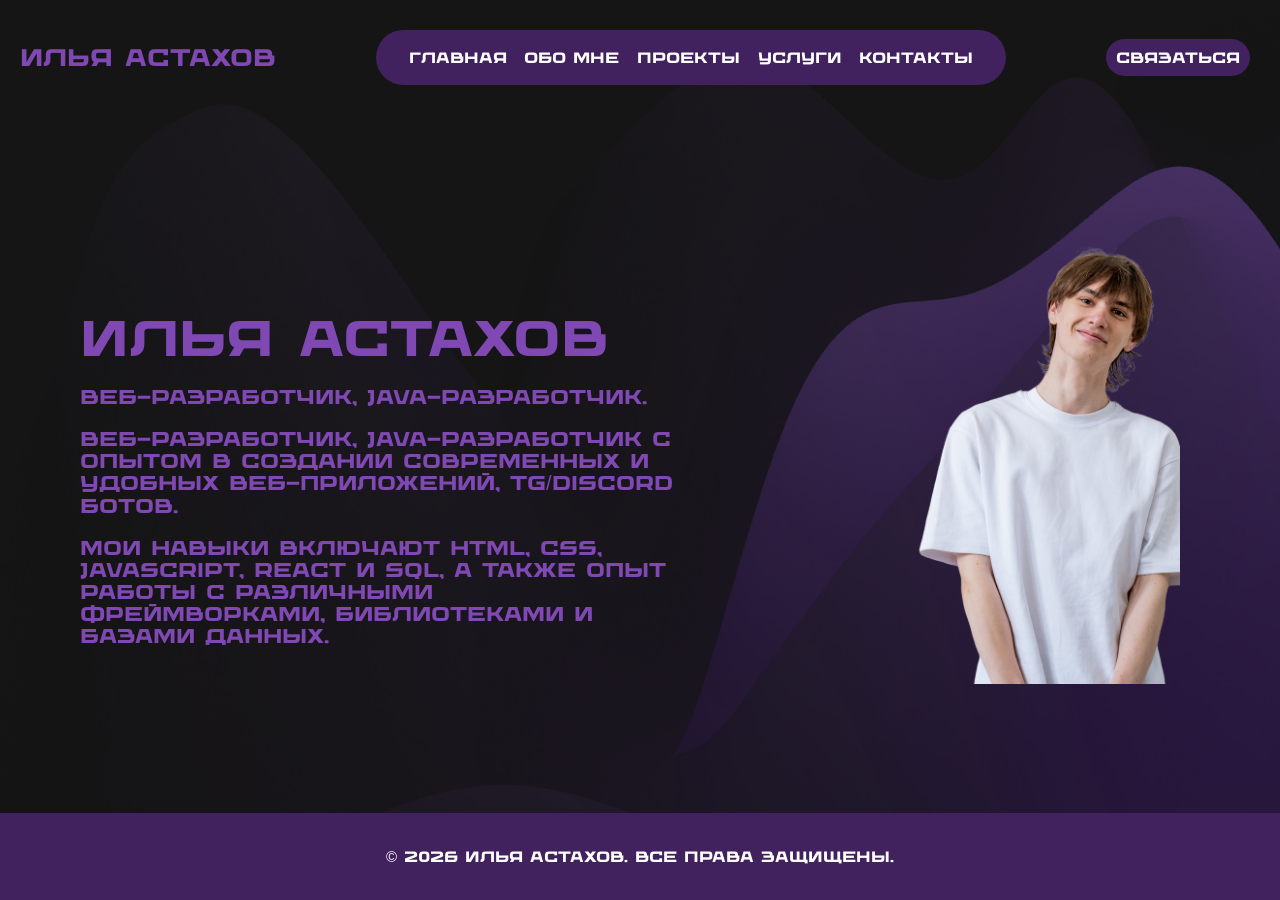
<file: index.html>
<!DOCTYPE html>
<html lang="en">
<head>
    <meta charset="UTF-8">
    <meta name="viewport" content="width=device-width, initial-scale=1.0">
    <link rel="stylesheet" href="style.css">
    <title>Илья Астахов</title>
</head>
<body>
    <div class="home-page-personaly">
        <header class="header-page">
            <p class="name" >Илья Астахов</p>
            <div class="header-line">
                <a class="home-page-button" href="index.html">Главная</a>
                <a class="about-me-button" href="about%20me.html">Обо мне</a>
                <a class="projects-button" href="project.html">Проекты</a>
                <a class="services-button" href="services.html">Услуги</a>
                <a class="contacts-button" href="contact.html">Контакты</a>
            </div>
            <button class="call-button" type="button" data-contact-open>Связаться</button>
        </header>
        <dialog class="contact-dialog" aria-labelledby="contact-dialog-title">
            <section class="contact-card">
                <button class="contact-dialog-close" type="button" aria-label="Закрыть" data-contact-close>&times;</button>
                <h1 id="contact-dialog-title">Связаться со мной</h1>
                <div class="contact-list">
                    <a href="https://github.com/retos56" target="_blank" rel="noopener noreferrer"><span>GitHub</span><span>github.com/retos56</span></a>
                    <a href="mailto:moderlandywork@gmail.com"><span>Почта</span><span>moderlandywork@gmail.com</span></a>
                    <a href="tel:+79194474332"><span>Телефон</span><span>+7 (919) 447-43-32</span></a>
                    <a href="https://t.me/meowboychi" target="_blank" rel="noopener noreferrer"><span>Telegram</span><span>@meowboychi</span></a>
                </div>
            </section>
        </dialog>
        <div class="home-page-content">
            <div class="home-page-content-text">
                <p class="home-page-content-text-name">Илья Астахов</p>
                <p class="home-page-content-text-profession">Веб-разработчик, java-разработчик.</p>
                <p class="home-page-content-text-about">Веб-разработчик, java-разработчик с опытом в создании современных и удобных веб-приложений, tg/discord ботов.</p>
                <p class="home-page-content-text-about">Мои навыки включают HTML, CSS, JavaScript, React и SQL, а также опыт работы с различными фреймворками, библиотеками и базами данных.</p>
            </div>
            <div class="home-page-content-image-me">
                <img src="img/me.png" alt="Илья Астахов">
            </div>
        </div>
        <footer class="footer-page">
            <p class="footer-page-text">© 2026 Илья Астахов. Все права защищены.</p>
        </footer>
    </div>
</body>
<script src="script.js"></script>
</html>
</file>
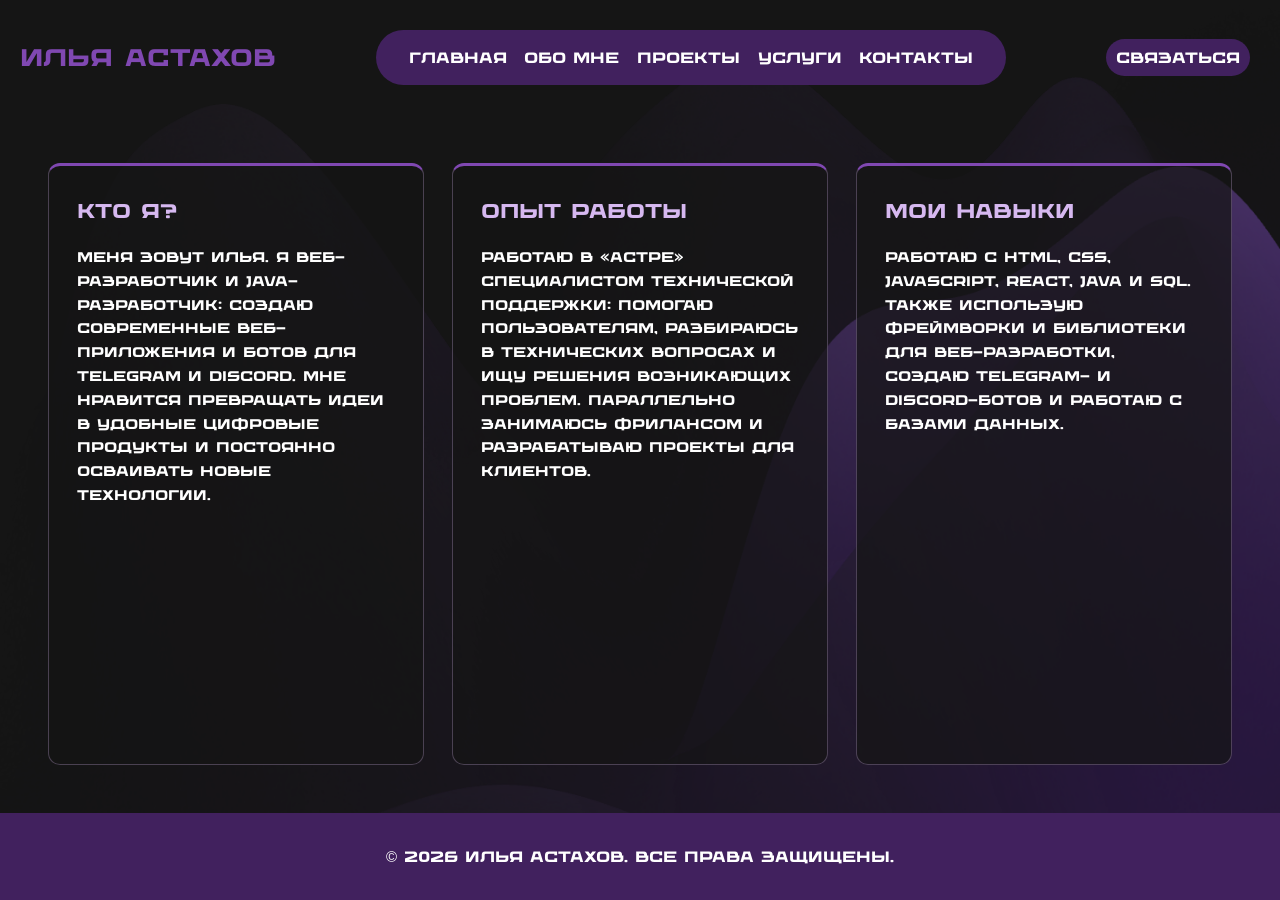
<file: about me.html>
<!DOCTYPE html>
<html lang="ru">
<head>
    <meta charset="UTF-8">
    <meta name="viewport" content="width=device-width, initial-scale=1.0">
    <link rel="stylesheet" href="style.css">
    <title>Илья Астахов</title>
</head>
<body>
    <div class="home-page-personaly">
        <header class="header-page">
            <p class="name">Илья Астахов</p>
            <div class="header-line">
                <a class="home-page-button" href="index.html">Главная</a>
                <a class="about-me-button" href="about%20me.html">Обо мне</a>
                <a class="projects-button" href="project.html">Проекты</a>
                <a class="services-button" href="services.html">Услуги</a>
                <a class="contacts-button" href="contact.html">Контакты</a>
            </div>
            <button class="call-button" type="button" data-contact-open>Связаться</button>
        </header>
        <dialog class="contact-dialog" aria-labelledby="contact-dialog-title">
            <section class="contact-card">
                <button class="contact-dialog-close" type="button" aria-label="Закрыть" data-contact-close>&times;</button>
                <h1 id="contact-dialog-title">Связаться со мной</h1>
                <div class="contact-list">
                    <a href="https://github.com/retos56" target="_blank" rel="noopener noreferrer"><span>GitHub</span><span>github.com/retos56</span></a>
                    <a href="mailto:moderlandywork@gmail.com"><span>Почта</span><span>moderlandywork@gmail.com</span></a>
                    <a href="tel:+79194474332"><span>Телефон</span><span>+7 (919) 447-43-32</span></a>
                    <a href="https://t.me/meowboychi" target="_blank" rel="noopener noreferrer"><span>Telegram</span><span>@meowboychi</span></a>
                </div>
            </section>
        </dialog>
        <main class="about-profile-content">
            <section class="about-profile-card">
                <h1>Кто я?</h1>
                <p>Меня зовут Илья. Я веб-разработчик и Java-разработчик: создаю современные веб-приложения и ботов для Telegram и Discord. Мне нравится превращать идеи в удобные цифровые продукты и постоянно осваивать новые технологии.</p>
            </section>
            <section class="about-profile-card">
                <h2>Опыт работы</h2>
                <p>Работаю в «Астре» специалистом технической поддержки: помогаю пользователям, разбираюсь в технических вопросах и ищу решения возникающих проблем. Параллельно занимаюсь фрилансом и разрабатываю проекты для клиентов.</p>
            </section>
            <section class="about-profile-card">
                <h2>Мои навыки</h2>
                <p>Работаю с HTML, CSS, JavaScript, React, Java и SQL. Также использую фреймворки и библиотеки для веб-разработки, создаю Telegram- и Discord-ботов и работаю с базами данных.</p>
            </section>
        </main>
        <footer class="footer-page">
            <p class="footer-page-text">© 2026 Илья Астахов. Все права защищены.</p>
        </footer>
    </div>
</body>
<script src="script.js"></script>
</html>
</file>
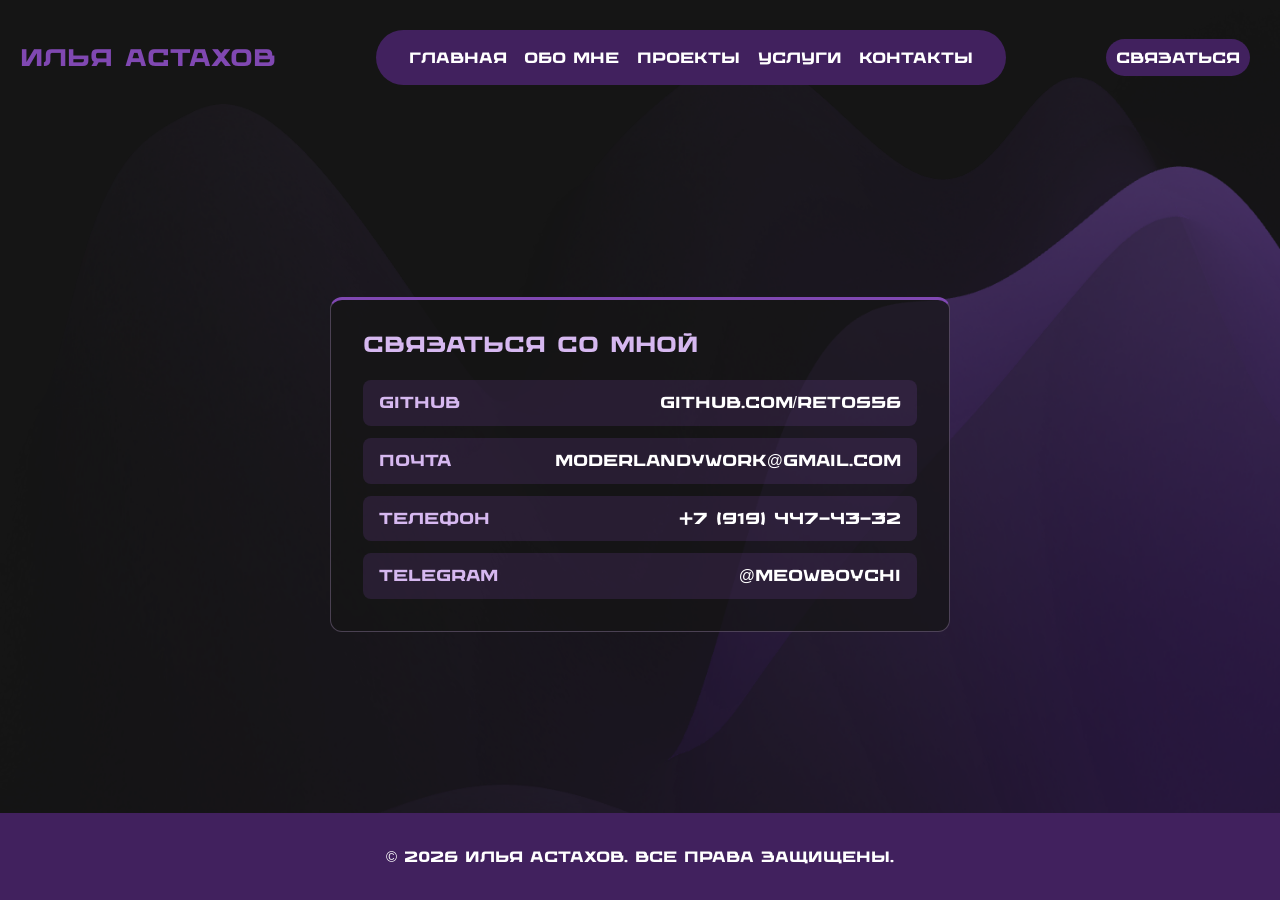
<file: contact.html>
<!DOCTYPE html>
<html lang="ru">
<head>
    <meta charset="UTF-8">
    <meta name="viewport" content="width=device-width, initial-scale=1.0">
    <link rel="stylesheet" href="style.css">
    <title>Илья Астахов</title>
</head>
<body>
    <div class="home-page-personaly">
        <header class="header-page">
            <p class="name">Илья Астахов</p>
            <div class="header-line">
                <a class="home-page-button" href="index.html">Главная</a>
                <a class="about-me-button" href="about%20me.html">Обо мне</a>
                <a class="projects-button" href="project.html">Проекты</a>
                <a class="services-button" href="services.html">Услуги</a>
                <a class="contacts-button" href="contact.html">Контакты</a>
            </div>
            <button class="call-button" type="button" data-contact-open>Связаться</button>
        </header>
        <dialog class="contact-dialog" aria-labelledby="contact-dialog-title">
            <section class="contact-card">
                <button class="contact-dialog-close" type="button" aria-label="Закрыть" data-contact-close>&times;</button>
                <h1 id="contact-dialog-title">Связаться со мной</h1>
                <div class="contact-list">
                    <a href="https://github.com/retos56" target="_blank" rel="noopener noreferrer"><span>GitHub</span><span>github.com/retos56</span></a>
                    <a href="mailto:moderlandywork@gmail.com"><span>Почта</span><span>moderlandywork@gmail.com</span></a>
                    <a href="tel:+79194474332"><span>Телефон</span><span>+7 (919) 447-43-32</span></a>
                    <a href="https://t.me/meowboychi" target="_blank" rel="noopener noreferrer"><span>Telegram</span><span>@meowboychi</span></a>
                </div>
            </section>
        </dialog>
        <main class="contact-page-content">
            <section class="contact-card">
                <h1>Связаться со мной</h1>
                <div class="contact-list">
                    <a href="https://github.com/retos56" target="_blank" rel="noopener noreferrer">
                        <span>GitHub</span>
                        <span>github.com/retos56</span>
                    </a>
                    <a href="mailto:moderlandywork@gmail.com">
                        <span>Почта</span>
                        <span>moderlandywork@gmail.com</span>
                    </a>
                    <a href="tel:+79194474332">
                        <span>Телефон</span>
                        <span>+7 (919) 447-43-32</span>
                    </a>
                    <a href="https://t.me/meowboychi" target="_blank" rel="noopener noreferrer">
                        <span>Telegram</span>
                        <span>@meowboychi</span>
                    </a>
                </div>
            </section>
        </main>
        <footer class="footer-page">
            <p class="footer-page-text">© 2026 Илья Астахов. Все права защищены.</p>
        </footer>
    </div>
</body>
<script src="script.js"></script>
</html>
</file>
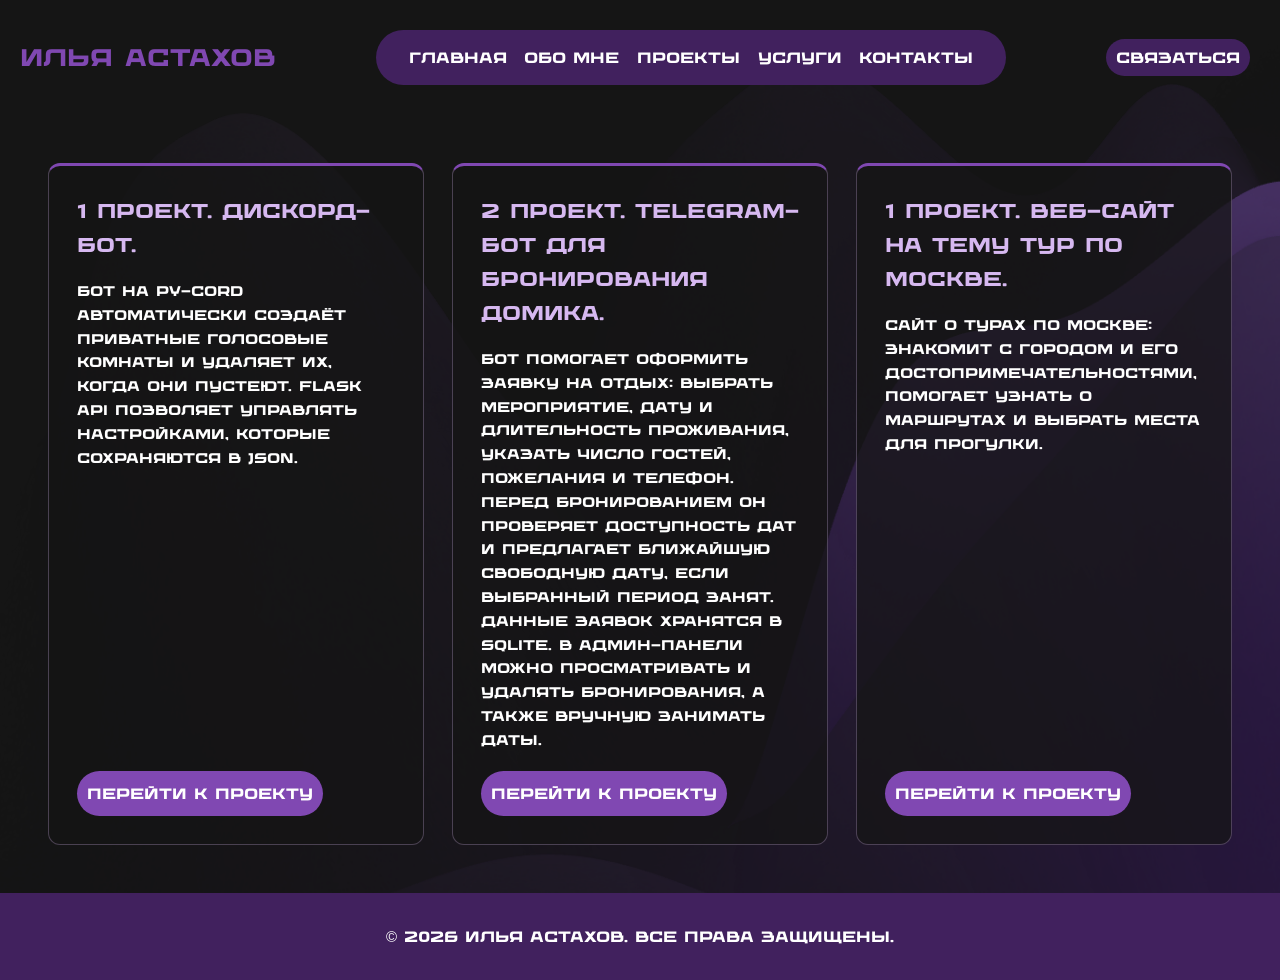
<file: project.html>
<!DOCTYPE html>
<html lang="en">
<head>
    <meta charset="UTF-8">
    <meta name="viewport" content="width=device-width, initial-scale=1.0">
    <link rel="stylesheet" href="style.css">
    <title>Илья Астахов</title>
</head>
<body>
    <div class="home-page-personaly">
        <header class="header-page">
            <p class="name">Илья Астахов</p>
            <div class="header-line">
                <a class="home-page-button" href="index.html">Главная</a>
                <a class="about-me-button" href="about%20me.html">Обо мне</a>
                <a class="projects-button" href="project.html">Проекты</a>
                <a class="services-button" href="services.html">Услуги</a>
                <a class="contacts-button" href="contact.html">Контакты</a>
            </div>
            <button class="call-button" type="button" data-contact-open>Связаться</button>
        </header>
        <dialog class="contact-dialog" aria-labelledby="contact-dialog-title">
            <section class="contact-card">
                <button class="contact-dialog-close" type="button" aria-label="Закрыть" data-contact-close>&times;</button>
                <h1 id="contact-dialog-title">Связаться со мной</h1>
                <div class="contact-list">
                    <a href="https://github.com/retos56" target="_blank" rel="noopener noreferrer"><span>GitHub</span><span>github.com/retos56</span></a>
                    <a href="mailto:moderlandywork@gmail.com"><span>Почта</span><span>moderlandywork@gmail.com</span></a>
                    <a href="tel:+79194474332"><span>Телефон</span><span>+7 (919) 447-43-32</span></a>
                    <a href="https://t.me/meowboychi" target="_blank" rel="noopener noreferrer"><span>Telegram</span><span>@meowboychi</span></a>
                </div>
            </section>
        </dialog>
        <div class="about-me-page-content">
                <div class="about-me-content-block">
                    <p class="about-me-content-name">1 проект. Дискорд-бот.</p>
                    <p class="about-me-content-description">Бот на py-cord автоматически создаёт приватные голосовые комнаты и удаляет их, когда они пустеют. Flask API позволяет управлять настройками, которые сохраняются в JSON.</p>
                    <a class="call-button project-link" href="https://github.com/retos56/channel-bot.git" target="_blank" rel="noopener noreferrer">Перейти к проекту</a>
                </div>
                <div class="about-me-content-block">
                    <p class="about-me-content-name">2 проект. Telegram-бот для бронирования домика.</p>
                    <p class="about-me-content-description">Бот помогает оформить заявку на отдых: выбрать мероприятие, дату и длительность проживания, указать число гостей, пожелания и телефон. Перед бронированием он проверяет доступность дат и предлагает ближайшую свободную дату, если выбранный период занят. Данные заявок хранятся в SQLite. В админ-панели можно просматривать и удалять бронирования, а также вручную занимать даты.</p>
                    <a class="call-button project-link" href="https://github.com/retos56/tg-bot.git" target="_blank" rel="noopener noreferrer">Перейти к проекту</a>
                </div>
                <div class="about-me-content-block">
                    <p class="about-me-content-name">1 проект. Веб-сайт на тему тур по москве. </p>
                    <p class="about-me-content-description">Сайт о турах по Москве: знакомит с городом и его достопримечательностями, помогает узнать о маршрутах и выбрать места для прогулки.</p>
                    <a class="call-button project-link" href="https://github.com/retos56/MSK-tour.git" target="_blank" rel="noopener noreferrer">Перейти к проекту</a>
                </div>
        </div>
        <footer class="footer-page">
            <p class="footer-page-text">© 2026 Илья Астахов. Все права защищены.</p>
        </footer>
    </div>
</body>
<script src="script.js"></script>
</html>
</file>
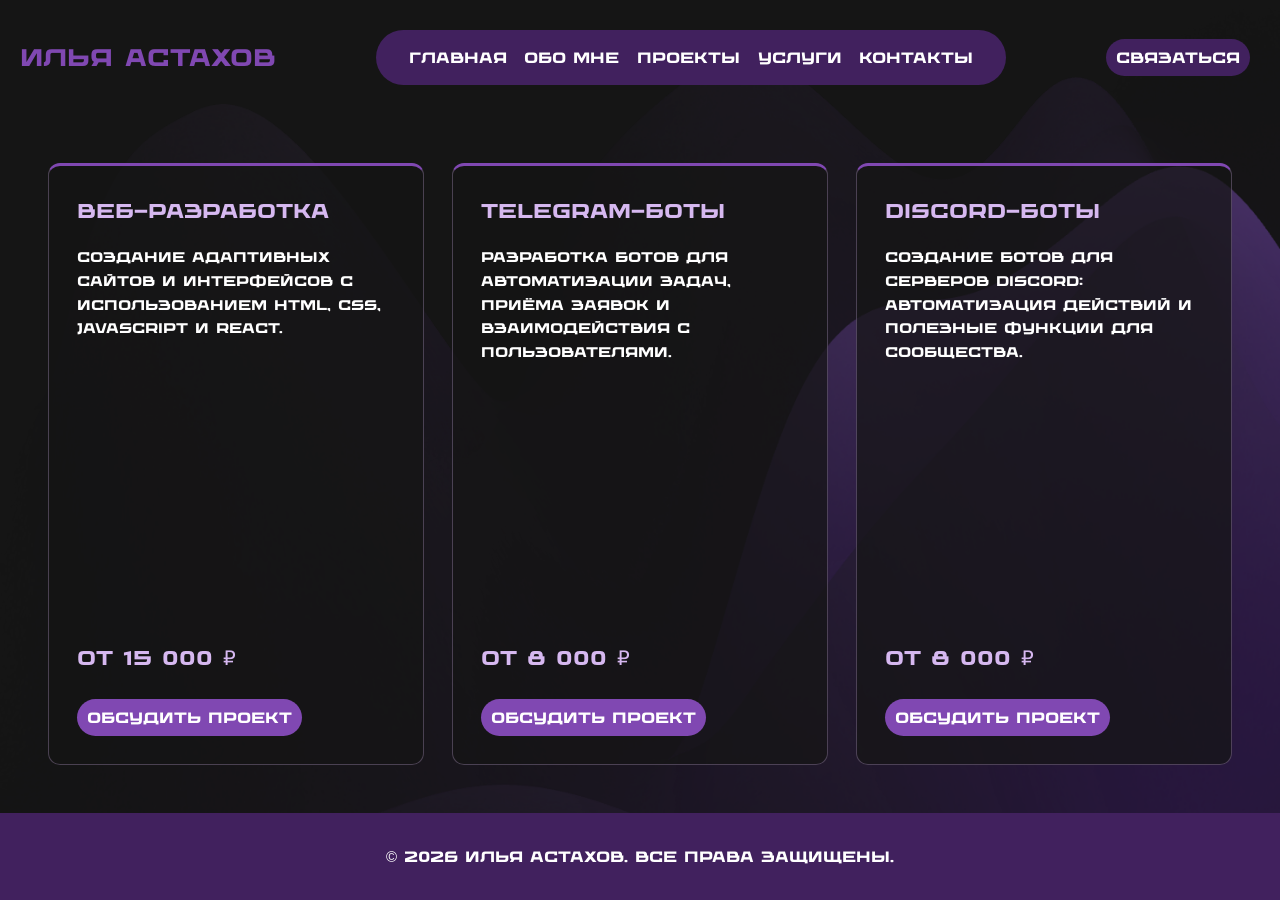
<file: services.html>
<!DOCTYPE html>
<html lang="ru">
<head>
    <meta charset="UTF-8">
    <meta name="viewport" content="width=device-width, initial-scale=1.0">
    <link rel="stylesheet" href="style.css">
    <title>Услуги — Илья Астахов</title>
</head>
<body>
    <div class="home-page-personaly">
        <header class="header-page">
            <p class="name">Илья Астахов</p>
            <nav class="header-line" aria-label="Основная навигация">
                <a class="home-page-button" href="index.html">Главная</a>
                <a class="about-me-button" href="about%20me.html">Обо мне</a>
                <a class="projects-button" href="project.html">Проекты</a>
                <a class="services-button" href="services.html" aria-current="page">Услуги</a>
                <a class="contacts-button" href="contact.html">Контакты</a>
            </nav>
            <button class="call-button" type="button" data-contact-open>Связаться</button>
        </header>
        <dialog class="contact-dialog" aria-labelledby="contact-dialog-title">
            <section class="contact-card">
                <button class="contact-dialog-close" type="button" aria-label="Закрыть" data-contact-close>&times;</button>
                <h1 id="contact-dialog-title">Связаться со мной</h1>
                <div class="contact-list">
                    <a href="https://github.com/retos56" target="_blank" rel="noopener noreferrer"><span>GitHub</span><span>github.com/retos56</span></a>
                    <a href="mailto:moderlandywork@gmail.com"><span>Почта</span><span>moderlandywork@gmail.com</span></a>
                    <a href="tel:+79194474332"><span>Телефон</span><span>+7 (919) 447-43-32</span></a>
                    <a href="https://t.me/meowboychi" target="_blank" rel="noopener noreferrer"><span>Telegram</span><span>@meowboychi</span></a>
                </div>
            </section>
        </dialog>
        <main class="services-page-content">
            <section class="service-card">
                <h1>Веб-разработка</h1>
                <p>Создание адаптивных сайтов и интерфейсов с использованием HTML, CSS, JavaScript и React.</p>
                <p class="service-price">от 15 000 ₽</p>
                <button class="call-button service-contact-button" type="button" data-contact-open>Обсудить проект</button>
            </section>
            <section class="service-card">
                <h2>Telegram-боты</h2>
                <p>Разработка ботов для автоматизации задач, приёма заявок и взаимодействия с пользователями.</p>
                <p class="service-price">от 8 000 ₽</p>
                <button class="call-button service-contact-button" type="button" data-contact-open>Обсудить проект</button>
            </section>
            <section class="service-card">
                <h2>Discord-боты</h2>
                <p>Создание ботов для серверов Discord: автоматизация действий и полезные функции для сообщества.</p>
                <p class="service-price">от 8 000 ₽</p>
                <button class="call-button service-contact-button" type="button" data-contact-open>Обсудить проект</button>
            </section>
        </main>
        <footer class="footer-page">
            <p class="footer-page-text">© 2026 Илья Астахов. Все права защищены.</p>
        </footer>
    </div>
    <script src="script.js"></script>
</body>
</html>
</file>
<file: style.css>
@font-face {
    font-family: "Wadik";
    src: url("fonts/Wadik.otf") format("opentype");
    font-style: normal;
    font-weight: normal;
    font-display: swap;
}

html,
body {
    overflow-x: hidden;
    font-family: "Wadik", sans-serif;
    color: #8048B2;
    margin: 0;
    padding: 0;
    background-color: #151515;
    background-image: url("img/background.png");
    background-size: cover;
    min-height: 100vh;
}

.home-page-personaly {
    display: flex;
    flex-direction: column;
    min-height: 100vh;
}

.header-page {
    font-size: 24px;
    display: flex;
    justify-content: space-between;
    align-items: center;
    padding: 20px;
}

.header-line { 
    font-size: 15px;
    color: #fff;
    display: flex;
    flex: 1;
    align-items: center;
    padding: 4px 15px;
    margin: 0 100px;
    background-color: #41215E;
    border-radius: 50px;
    justify-content: space-evenly;

}

.header-line a {
    color: inherit;
    text-decoration: none;
    cursor: pointer;
    margin: 15px 0;
    transition: color 180ms ease, transform 180ms ease;
}

.header-line a:hover,
.header-line a:focus-visible {
    color: #d6b8f0;
    transform: translateY(-2px);
}

.call-button {
    font-family: "Wadik", sans-serif;
    text-decoration: none;
    font-size: 15px;
    color: #fff;
    display: flex;
    align-items: center;
    padding: 10px;
    background-color: #41215E;
    border-radius: 50px; 
    justify-content: center;
    cursor: pointer;
    position: relative;
    margin-right: 10px;
    border: 0;
    transition: transform 200ms ease;
}

.call-button::after {
    content: "";
    position: absolute;
    inset: -4px;
    border: 2px solid #8048B2;
    border-radius: inherit;
    opacity: 0;
    pointer-events: none;
}

.call-button:hover,
.call-button:focus-visible {
    transform: scale(1.08);
}

.call-button:hover::after,
.call-button:focus-visible::after {
    animation: call-button-pulse 700ms ease-out infinite;
}

@keyframes call-button-pulse {
    from {
        opacity: 0.8;
        transform: scale(1);
    }

    to {
        opacity: 0;
        transform: scale(1.25);
    }
}

@media (prefers-reduced-motion: reduce) {
    .header-line a {
        transition: none;
    }

        .header-line a:hover,
    .header-line a:focus-visible {
        transform: none;
    }

    .call-button {
        transition: none;
    }

    .call-button:hover::after,
    .call-button:focus-visible::after {
        animation: none;
    }
}

@media (max-width: 900px) {
    .header-page {
        flex-wrap: wrap;
        gap: 16px;
    }

    .header-page .name {
        margin: 0;
    }

    .header-line {
        order: 1;
        flex: 1 1 100%;
        flex-wrap: wrap;
        min-width: 0;
        margin: 0;
    }

    .header-page .call-button {
        margin-right: 0;
    }

}

.home-page-content {
    display: flex;
    flex: 1;
    justify-content: space-between;
    align-items: center;
    gap: 40px;
    padding: 0 100px 0 50px;
}

.home-page-content-text {
    font-size: 20px;
    text-align: left;
    margin-left: 30px;
    max-width: 600px;
}

.home-page-content-text-name {
    font-size: 50px;
    font-weight: bold;
    margin-bottom: 20px;
}

.home-page-content-image-me {
    flex: 0 0 auto;
    width: min(24vw, 500px);
}

.home-page-content-image-me img {
    display: block;
    width: 100%;
    height: auto;
}

@media (max-width: 900px) {
    .home-page-content {
        padding: 0 24px;
        gap: 24px;
    }

    .home-page-content-text {
        min-width: 0;
        margin-left: 0;
    }
}

.about-me-page-content {
    display: grid;
    flex: 1;
    grid-template-columns: repeat(3, minmax(0, 1fr));
    gap: 28px;
    padding: 48px;
    box-sizing: border-box;
}

.about-me-content-block {
    display: flex;
    flex-direction: column;
    min-height: 240px;
    padding: 28px;
    box-sizing: border-box;
    color: #fff;
    background: rgba(21, 21, 21, 0.72);
    border: 1px solid rgba(214, 184, 240, 0.28);
    border-top: 3px solid #8048B2;
    border-radius: 12px;
    line-height: 1.7;
}

.project-link {
    align-self: flex-start;
    margin: auto 0 0;
    background-color: #8048B2;
}

.about-me-content-name  {
    width: 100%;
    max-width: none;
    margin: 0 0 18px;
    color: #d6b8f0;
    font-size: 20px;
}

.about-me-content-block .about-me-content-description {
    margin: 0 0 18px;
    font-size: 14px;
}

.about-profile-content {
    display: grid;
    flex: 1;
    grid-template-columns: repeat(3, minmax(0, 1fr));
    align-items: stretch;
    gap: 28px;
    padding: 48px;
    box-sizing: border-box;
}

.about-profile-card {
    padding: 28px;
    color: #fff;
    background: rgba(21, 21, 21, 0.72);
    border: 1px solid rgba(214, 184, 240, 0.28);
    border-top: 3px solid #8048B2;
    border-radius: 12px;
    line-height: 1.7;
}

.about-profile-card h1,
.about-profile-card h2 {
    margin: 0 0 18px;
    color: #d6b8f0;
    font-size: 20px;
}

.about-profile-card p {
    margin: 0;
    font-size: 14px;
}

.services-page-content {
    display: grid;
    flex: 1;
    grid-template-columns: repeat(3, minmax(0, 1fr));
    align-items: stretch;
    gap: 28px;
    padding: 48px;
    box-sizing: border-box;
}

.service-card {
    display: flex;
    flex-direction: column;
    align-items: flex-start;
    padding: 28px;
    color: #fff;
    background: rgba(21, 21, 21, 0.72);
    border: 1px solid rgba(214, 184, 240, 0.28);
    border-top: 3px solid #8048B2;
    border-radius: 12px;
    line-height: 1.7;
}

.service-card h1,
.service-card h2 {
    margin: 0 0 18px;
    color: #d6b8f0;
    font-size: 20px;
}

.service-card p {
    margin: 0 0 24px;
    font-size: 14px;
}

.service-card .service-price {
    margin-top: auto;
    color: #d6b8f0;
    font-size: 20px;
}

.service-contact-button {
    margin: 0;
    background-color: #8048B2;
}

.contact-page-content {
    display: grid;
    flex: 1;
    place-items: center;
    padding: 48px;
    box-sizing: border-box;
}

.contact-card {
    width: min(100%, 620px);
    padding: 32px;
    box-sizing: border-box;
    color: #fff;
    background: rgba(21, 21, 21, 0.72);
    border: 1px solid rgba(214, 184, 240, 0.28);
    border-top: 3px solid #8048B2;
    border-radius: 12px;
}

.contact-card h1 {
    margin: 0 0 24px;
    color: #d6b8f0;
    font-size: 22px;
}

.contact-dialog {
    width: min(620px, calc(100% - 32px));
    max-width: none;
    max-height: calc(100% - 32px);
    padding: 0;
    overflow: visible;
    border: 0;
    background: transparent;
}

.contact-dialog[open] {
    display: grid;
    place-items: center;
}

.contact-dialog::backdrop {
    background: rgba(0, 0, 0, 0.72);
    backdrop-filter: blur(4px);
}

.contact-dialog .contact-card {
    position: relative;
    width: 100%;
}

.contact-dialog-close {
    position: absolute;
    top: 16px;
    right: 16px;
    padding: 2px 8px;
    color: #d6b8f0;
    font: inherit;
    font-size: 28px;
    line-height: 1;
    border: 0;
    background: transparent;
    cursor: pointer;
}

.contact-dialog-close:hover,
.contact-dialog-close:focus-visible {
    color: #fff;
}

.contact-list {
    display: grid;
    gap: 12px;
}

.contact-list a {
    display: flex;
    flex-wrap: wrap;
    justify-content: space-between;
    gap: 8px 20px;
    padding: 14px 16px;
    color: #fff;
    text-decoration: none;
    background: rgba(128, 72, 178, 0.18);
    border-radius: 8px;
    transition: background-color 180ms ease, transform 180ms ease;
}

.contact-list a:hover,
.contact-list a:focus-visible {
    background: rgba(128, 72, 178, 0.38);
    transform: translateX(4px);
}

.contact-list a span:first-child {
    color: #d6b8f0;
}

@media (max-width: 700px) {
    .home-page-content {
        flex-direction: column;
        align-items: center;
        padding: 24px;
    }

    .home-page-content-image-me {
        width: min(65vw, 400px);
    }

    .home-page-content-text-name {
        font-size: clamp(30px, 9vw, 42px);
    }

    .about-me-page-content {
        grid-template-columns: 1fr;
        padding: 24px;
    }

    .about-profile-content {
        grid-template-columns: 1fr;
        padding: 24px;
    }

    .services-page-content {
        grid-template-columns: 1fr;
        padding: 24px;
    }

    .contact-page-content {
        padding: 24px;
    }

    .contact-card {
        padding: 24px;
    }

    .contact-list a {
        flex-direction: column;
    }
}

.footer-page {
    font-size: 15px;
    color: #fff;
    text-align: center;
    padding: 20px;
    background-color: #41215E;
}
</file>
